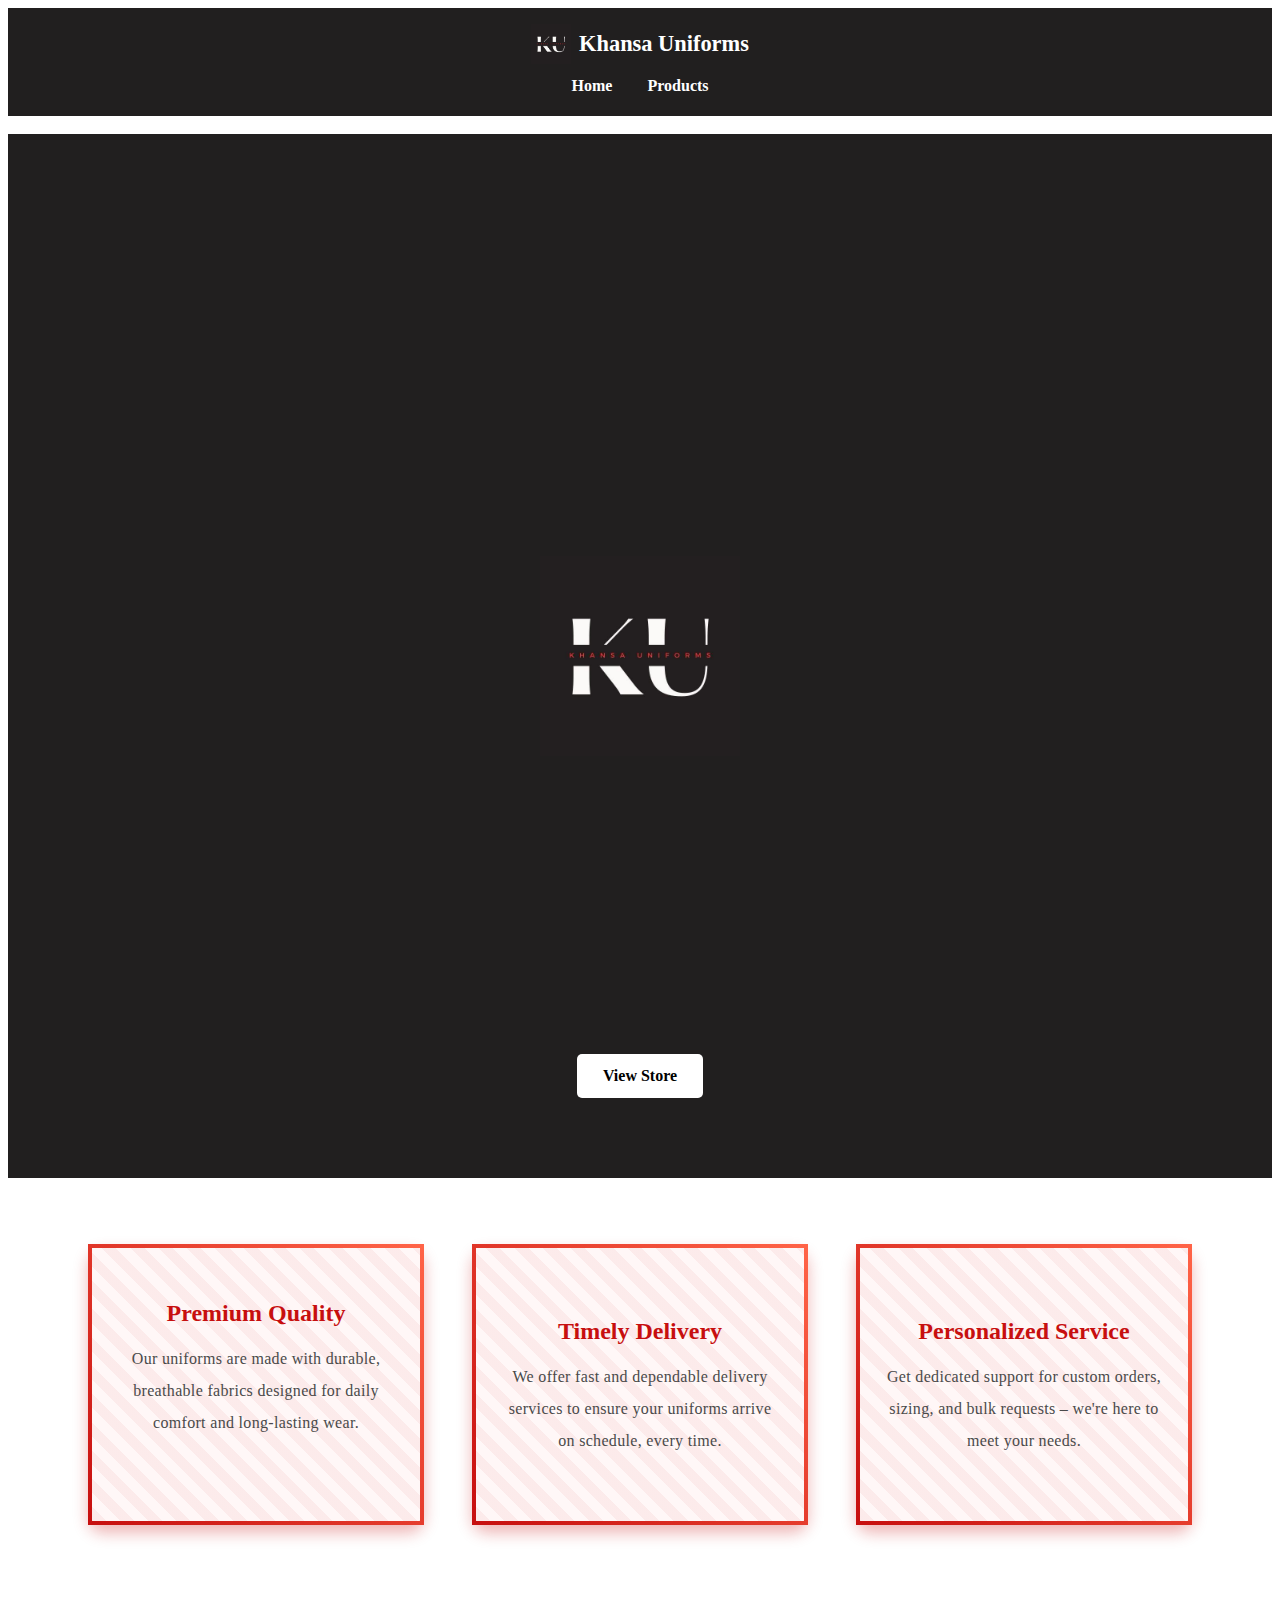
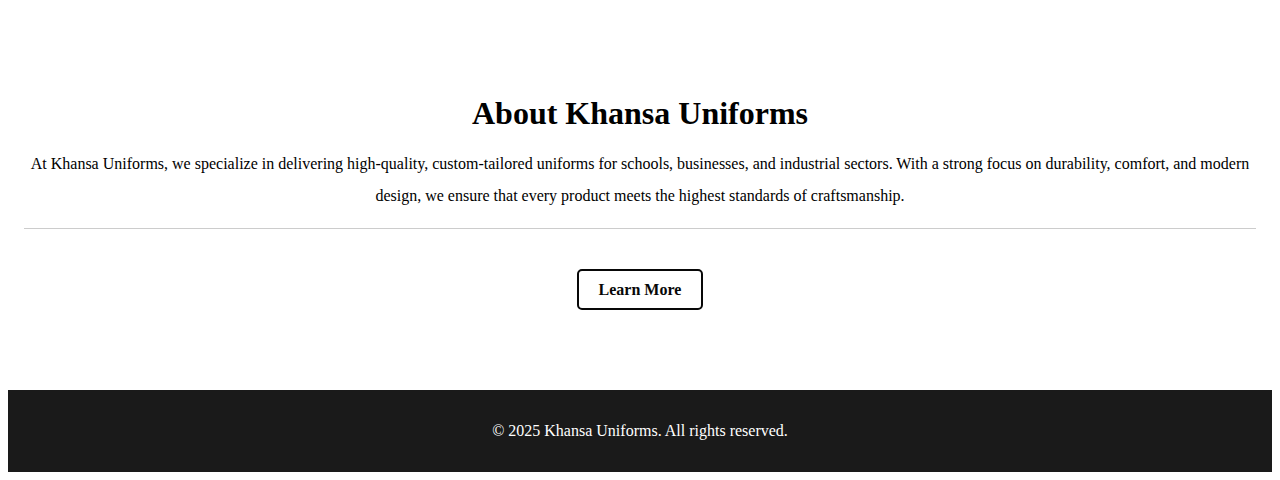
<file: index.html>
<!DOCTYPE html>
<html lang="en">
<head>
  <meta charset="UTF-8" />
  <meta name="viewport" content="width=device-width, initial-scale=1.0"/>
  <title>Khansa Uniforms – Home</title>
  <link rel="stylesheet" href="styles.css"/>
</head>
<body>
  <header>
    <div class="header-logo">
  <img src="photos/logo.jpeg" alt="Khansa Logo" class="logo-img">
  <span>Khansa Uniforms</span>
</div>

    <nav>
      <a href="index.html">Home</a>
      <a href="products.html">Products</a>
    </nav>
  </header>
  <br>

  <!-- Hero Section -->
  <section class="hero">
    <div class="hero-content">
      
      <a href="products.html" class="cta-button">View Store</a>
    </div>
  </section>
<br>
  <!-- Features Section -->
  <section class="features">
    <div class="feature">
  <h2>Premium Quality</h2>
  <p>Our uniforms are made with durable, breathable fabrics designed for daily comfort and long-lasting wear.</p>

</div>
<div class="feature">
  <br>
  <h2>Timely Delivery</h2>
  <p>We offer fast and dependable delivery services to ensure your uniforms arrive on schedule, every time.</p>
</div>
<div class="feature">
  <br>
  <h2>Personalized Service</h2>
  <p>Get dedicated support for custom orders, sizing, and bulk requests – we're here to meet your needs.</p>
</div>

    </div>
  </section>

  <!-- About Preview -->
  <section class="about-preview">
    <h2>About Khansa Uniforms</h2>
    <p>
      At Khansa Uniforms, we specialize in delivering high-quality, custom-tailored uniforms for schools, businesses, and industrial sectors. With a strong focus on durability, comfort, and modern design, we ensure that every product meets the highest standards of craftsmanship. 
    </p>
    <a href="#" class="secondary-button">Learn More</a>
  </section>

  <footer>
    <p>© 2025 Khansa Uniforms. All rights reserved.</p>
  </footer>
</body>
</html>
</file>
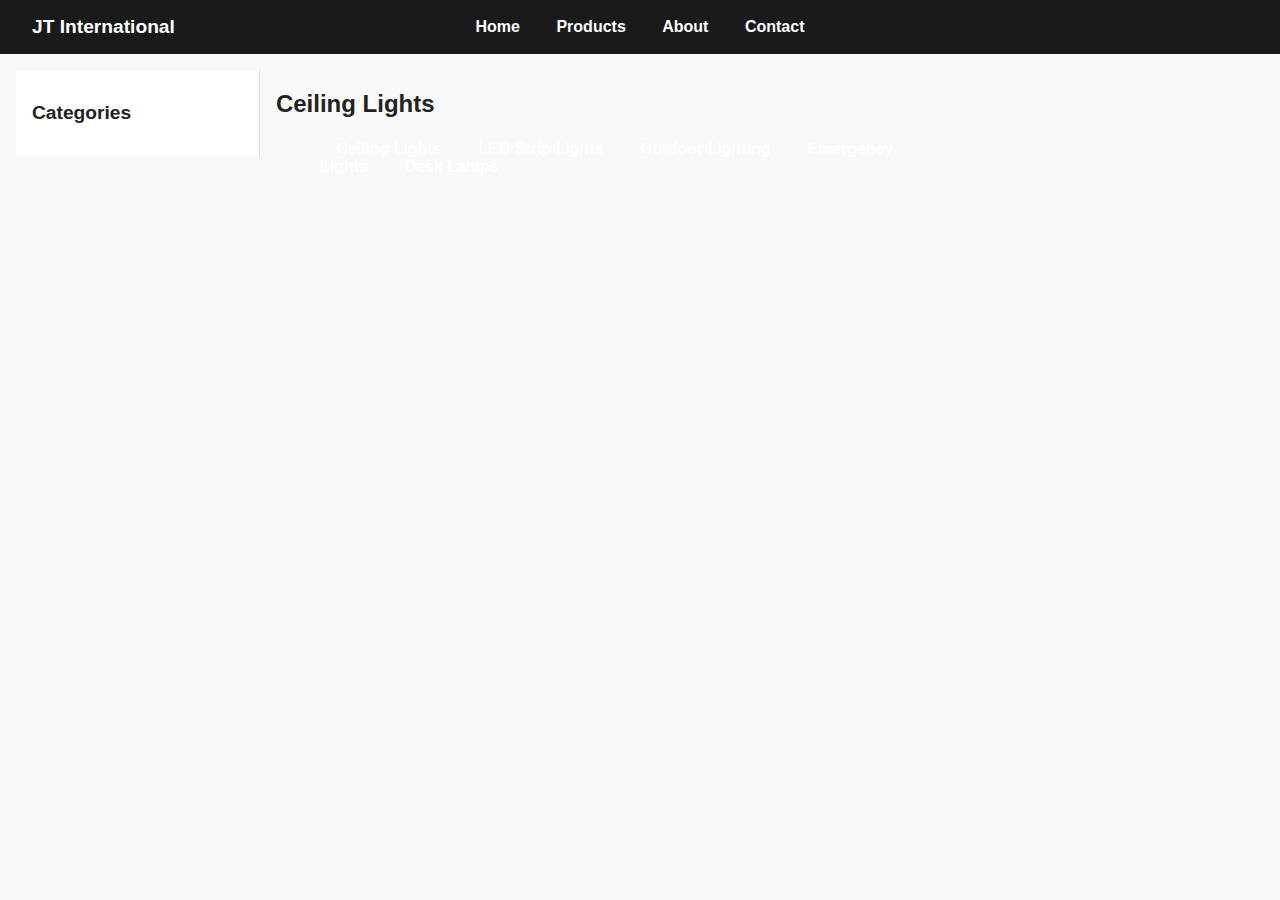
<file: ceiling-light.html>
<!DOCTYPE html>
<html lang="en">
<head>
  <meta charset="UTF-8" />
  <meta name="viewport" content="width=device-width, initial-scale=1.0"/>
  <title>Ceiling Lights – JT Electronics</title>
  <link rel="stylesheet" href="products.css"/>
</head>
<body>
  <header>
    <div class="header-logo">JT International</div>
    <nav>
      <a href="index.html">Home</a>
      <a href="products.html">Products</a>
      <a href="#">About</a>
      <a href="#">Contact</a>
    </nav>
  </header>

  <main class="container">
    <aside class="sidebar">
      <h2>Categories</h2>
      <nav class="category-nav">
        <a href="ceiling-lights.html">Ceiling Lights</a>
        <a href="led-strips.html">LED Strip Lights</a>
        <a href="outdoor.html">Outdoor Lighting</a>
        <a href="emergency.html">Emergency Lights</a>
        <a href="desk-lamps.html">Desk Lamps</a>
      </nav>
    </aside>

    <section class="products">
      <h2>Ceiling Lights</h2>
      <div class="product-grid">
        <!-- Add Ceiling Light Products Here -->
      </div>
    </section>
  </main>
</body>
</html>
</file>
<file: styles.css>
/* Header */
header {
  background: #211f1f;
  color: white;
  padding: 1rem;
  position: relative;
  display: flex;
  flex-direction: column;
  align-items: center;
}

/* Logo + Title */
.header-logo {
  display: flex;
  align-items: center;
  gap: 0.5rem;
  font-weight: bold;
  font-size: 1.4rem;
  margin-bottom: 0.5rem;
}

.logo-img {
  height: 40px;
  width: auto;
}

/* Navigation */
nav {
  display: flex;
  justify-content: center;
  gap: 1rem;
  flex-wrap: wrap;
}

nav a {
  color: white;
  text-decoration: none;
  font-weight: bold;
  padding: 0.3rem 0.6rem;
}

/* Hero Section */
.hero {
  background: url('photos/logo.jpeg') center center no-repeat;
  background-size: 200px;
  background-color: #211f1f;
  color: white;
  text-align: center;
  padding: 6rem 2rem 3rem;
  display: flex;
  flex-direction: column;
  justify-content: flex-end;
  align-items: center;
  min-height: 100vh;
}

.cta-button {
  display: inline-block;
  padding: 0.8rem 1.6rem;
  background-color: white;
  color: black;
  border: none;
  border-radius: 5px;
  font-weight: bold;
  text-decoration: none;
  font-size: 1rem;
  margin-bottom: 2rem;
  -webkit-tap-highlight-color: transparent;
  -webkit-focus-ring-color: transparent;
  outline: none;
}

.cta-button:hover {
  background: black;
  color: white;
}

/* Features Section */
.features {
  display: flex;
  flex-wrap: wrap;
  justify-content: center;
  gap: 3rem;
  padding: 3rem 1rem;
  background-color: white;
  text-align: center;
}

.feature {
  max-width: 280px;
  padding: 2rem 1.5rem 3rem;
  margin-bottom: 3rem;
  
  /* Gradient border with rounded corners */
  border: 4px solid;
  border-image-slice: 1;
  border-width: 4px;
  border-image-source: linear-gradient(45deg, #c70f0f, #ff6347);
  border-radius: 15px;
  
  /* Subtle shadow for depth */
  box-shadow: 0 8px 15px rgba(199, 15, 15, 0.3);
  
  /* Light background with subtle diagonal pattern */
  background-color: #fff7f7;
  background-image:
    repeating-linear-gradient(
      45deg,
      rgba(199, 15, 15, 0.05),
      rgba(199, 15, 15, 0.05) 10px,
      transparent 10px,
      transparent 20px
    );
  
  /* Smooth transition for hover */
  transition: transform 0.3s ease, box-shadow 0.3s ease;
  
  /* Center text */
  text-align: center;
}

/* Hover effect to lift the feature block */
.feature:hover {
  transform: translateY(-8px);
  box-shadow: 0 12px 25px rgba(199, 15, 15, 0.5);
  background-color: #fff0f0;
}

/* Headings inside feature */
.feature h2 {
  color: #c70f0f;
  font-size: 1.5rem;
  margin-bottom: 1rem;
  font-weight: 700;
}

/* Paragraph text styling */
.feature p {
  color: #4a4a4a;
  font-size: 1rem;
  line-height: 1.6;
  letter-spacing: 0.02em;
}





.feature img {
  margin-bottom: 1rem;
}

.features p {
  line-height: 2;
}

/* About Preview */
.about-preview {
  padding: 3rem 1rem;
  text-align: center;
}

.about-preview h2 {
  font-size: 2rem;
  margin-bottom: 1rem;
}

.about-preview p {
  line-height: 2;
  margin-bottom: 1.5rem;
  padding-bottom: 1rem;
  border-bottom: 1px solid #ccc;
}

.about-preview p:last-child {
  border-bottom: none;
}

/* Button */
.secondary-button {
  display: inline-block;
  margin-top: 1rem;
  padding: 0.6rem 1.2rem;
  border: 2px solid #080808;
  color: #070707;
  border-radius: 5px;
  text-decoration: none;
  font-weight: bold;
}

.secondary-button:hover {
  background-color: #111111;
  color: white;
}

/* Footer */
footer {
  background-color: #1a1a1a;
  color: white;
  text-align: center;
  padding: 1rem;
  margin-top: 2rem;
}

/* Responsive Design */
@media (max-width: 768px) {
  header {
    align-items: center;
    padding: 1rem;
  }

  nav {
    flex-direction: row;
    justify-content: center;
    gap: 1rem;
    flex-wrap: wrap;
    width: 100%;
  }

  .hero {
    min-height: 50vh;
    padding: 4rem 1rem 1rem;
    background-size: contain;
  }

  .cta-button {
    font-size: 0.9rem;
    padding: 0.6rem 1.2rem;
  }

  .features {
    flex-direction: column;
    align-items: center;
  }
}
</file>
<file: products.css>
body {
    font-family: Arial, sans-serif;
    margin: 0;
    background: #f8f8f8;
    color: #222;
  }
  
  header {
    background: #1a1a1a;
    color: white;
    padding: 1rem;
    position: relative;
    display: flex;
    align-items: center;
  }
  
  .header-logo {
    font-weight: bold;
    font-size: 1.2rem;
    margin-left: 1rem;
  }
  
  /* Center nav inside header */
  nav {
    position: absolute;
    left: 50%;
    transform: translateX(-50%);
  }
  
  nav a {
    color: white;
    margin: 0 1rem;
    text-decoration: none;
    font-weight: bold;
  }
  
  
  
  .container {
    display: flex;
    padding: 1rem;
  }
  
  .sidebar {
    width: 20%;
    background: white;
    padding: 1rem;
    border-right: 1px solid #ddd;
  }
  
  .sidebar h2 {
    font-size: 1.2rem;
    margin-bottom: 1rem;
  }
  
  .filter-group label {
    display: block;
    margin: 0.5rem 0;
  }
  
  .products {
    width: 80%;
    padding: 0 1rem;
  }
  
  .product-grid {
    display: grid;
    grid-template-columns: repeat(auto-fill, minmax(180px, 1fr));
    gap: 1rem;
    margin-top: 1rem;
  }
  
  .product-card {
    background: white;
    padding: 1rem;
    border-radius: 6px;
    border: 1px solid #ccc;
    text-align: center;
  }
  
  .product-card img {
    max-width: 100%;
    height: auto;
  }
  
  .product-card button {
    background: green;
    color: white;
    padding: 0.5rem 1rem;
    border: none;
    margin-top: 0.5rem;
    cursor: pointer;
    border-radius: 4px;
  }
  
  /* Sidebar container */
.sidebar {
    width: 20%;
    background-color: #ffffff; /* White background */
    padding: 1rem;
    border-right: 1px solid #ddd;
    box-sizing: border-box;
  }
  
  /* Category buttons container */
  .category-buttons {
    display: flex;
    flex-direction: column;
    gap: 0.5rem;
  }
  
  /* Individual buttons */
  .category-buttons button {
    width: 100%;
    padding: 0.75rem;
    background-color: #ffffff; /* White background */
    color: #222; /* Dark text */
    border: 2px solid #fbf9f9; /* Light gray border */
    border-radius: 99px;
    text-align: left;
    font-size: 1rem;
    cursor: pointer;
    transition: background-color 0.3s ease, border-color 0.3s ease;
  }
  /* Hover effect */
  .category-buttons button:hover {
    background-color: #45a049; /* Darker green on hover */
  }
  
  @media (max-width: 768px) {
  /* Stack sidebar and products */
  .container {
    flex-direction: column;
  }

  .sidebar {
    width: 100%;
    border-right: none;
    border-bottom: 1px solid #ddd;
  }

  .products {
    width: 100%;
    padding: 1rem;
  }

  .product-grid {
    grid-template-columns: repeat(auto-fill, minmax(140px, 1fr));
  }

  .product-card {
    padding: 0.75rem;
  }

  .product-card button {
    width: 100%;
    font-size: 0.9rem;
  }

  nav {
    position: static;
    transform: none;
    text-align: center;
    margin-top: 0.5rem;
  }

  nav a {
    display: inline-block;
    margin: 0.5rem;
    font-size: 0.95rem;
  }

  header {
    flex-direction: column;
    align-items: flex-start;
  }

  .header-logo {
    margin-left: 0;
    margin-bottom: 0.5rem;
  }
}
</file>
